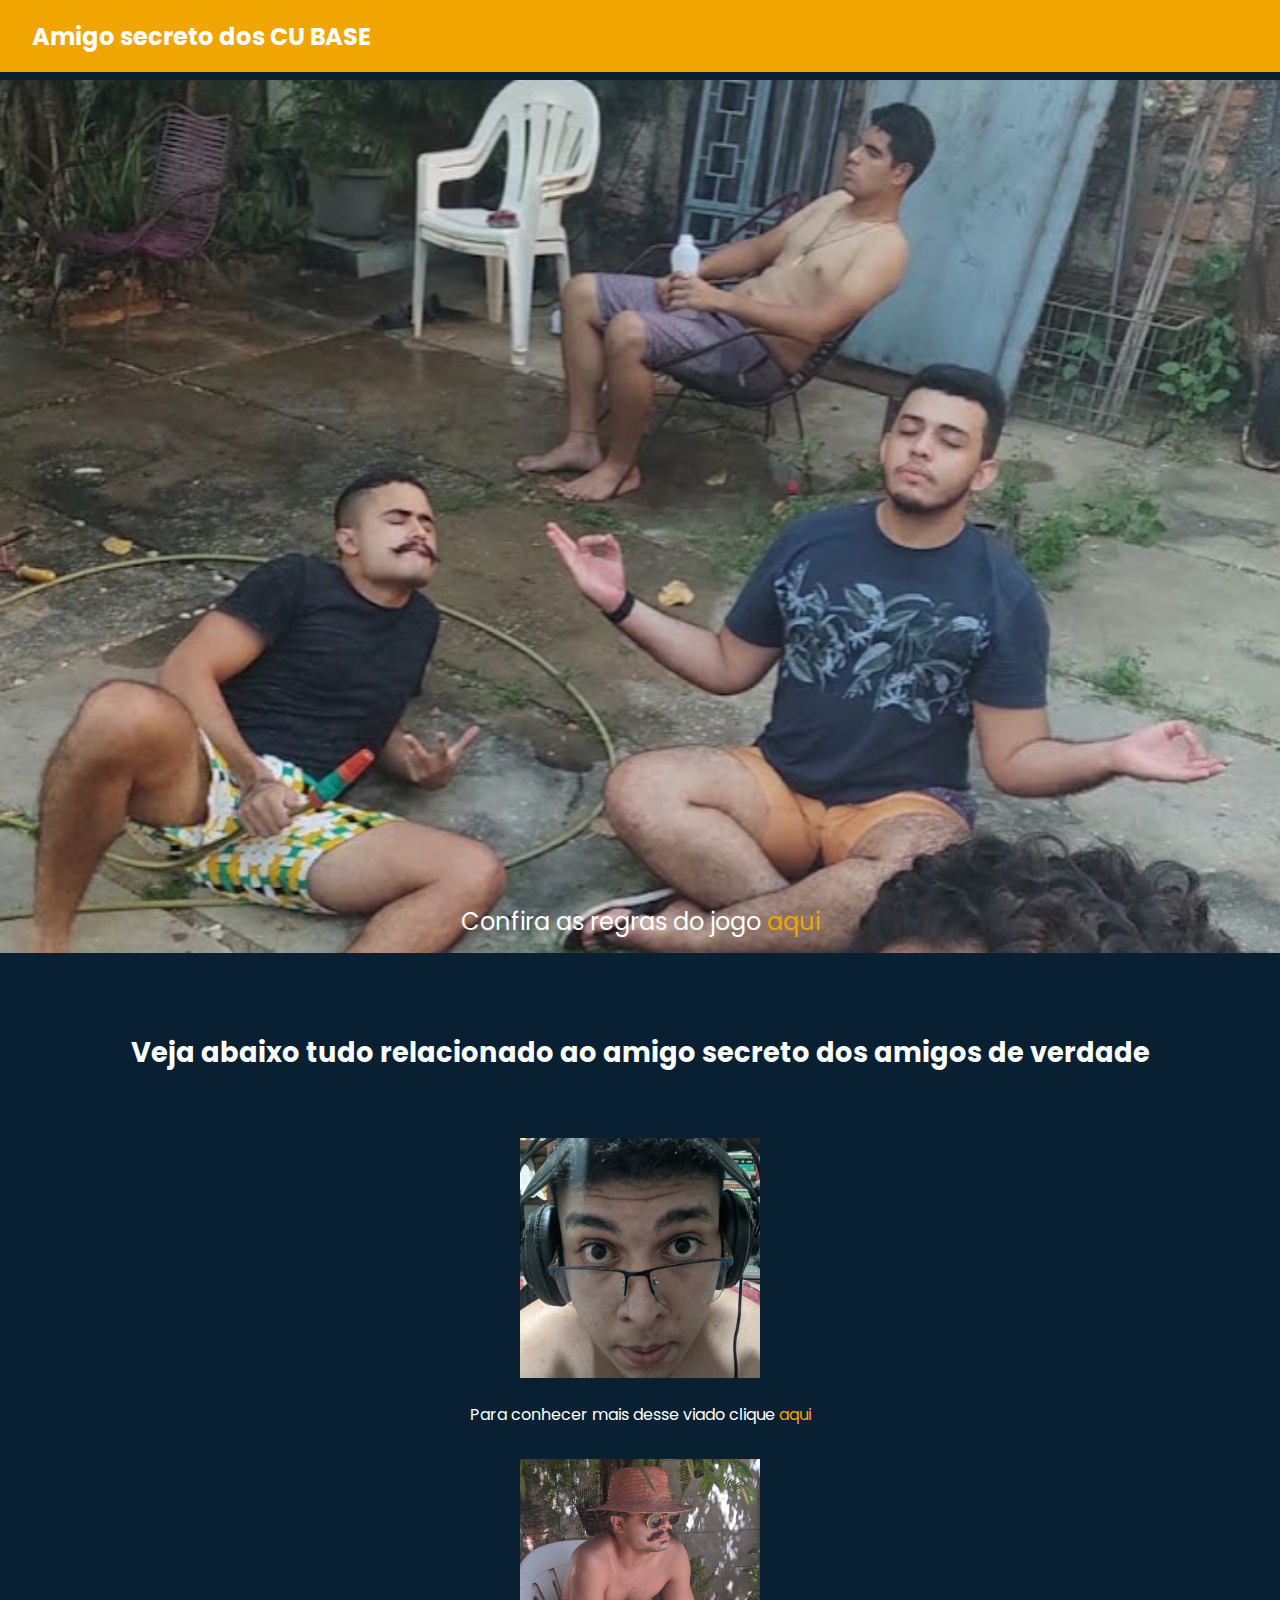
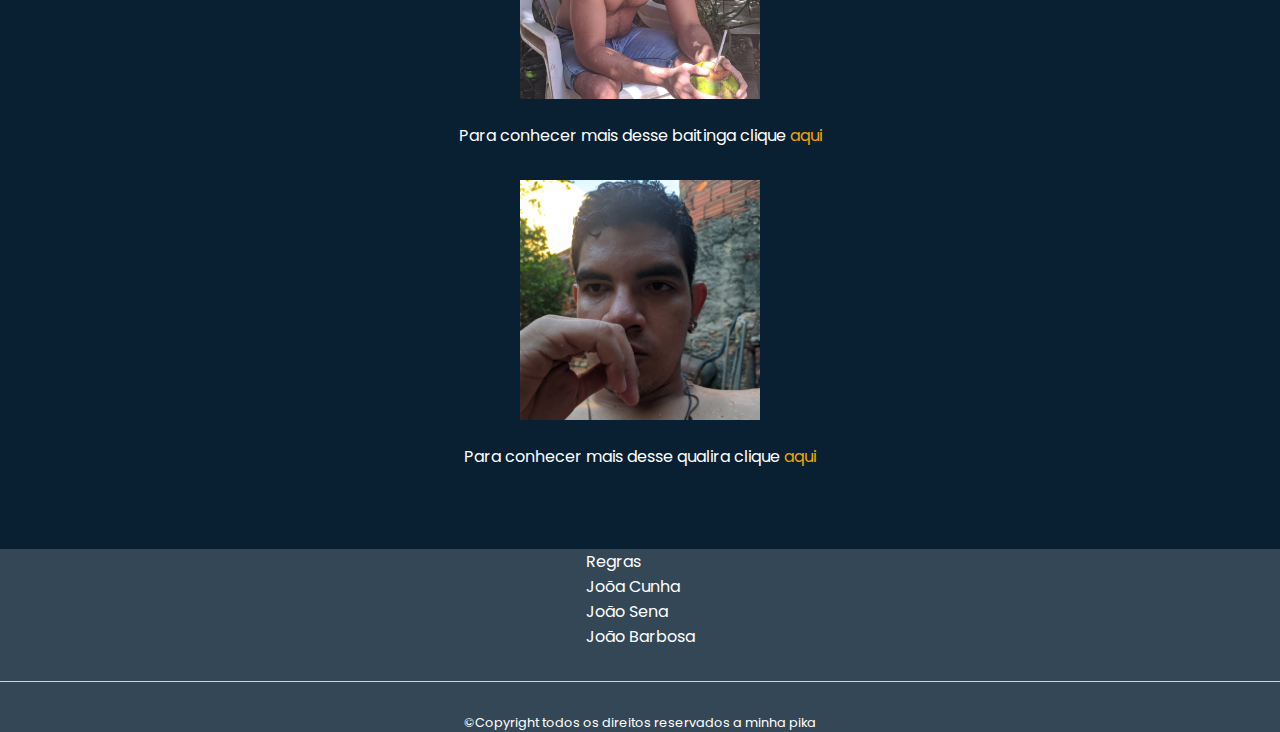
<file: index.html>
<!DOCTYPE html>
<html lang="pt-br">
<head>
    <meta charset="UTF-8">
    <meta http-equiv="X-UA-Compatible" content="IE=edge">
    <meta name="viewport" content="width=device-width, initial-scale=1.0">

    <link rel="preconnect" href="https://fonts.googleapis.com">
    <link rel="preconnect" href="https://fonts.gstatic.com" crossorigin>
    <link href="https://fonts.googleapis.com/css2?family=Poppins:wght@400;600;700&display=swap" rel="stylesheet">

    
    <link rel="stylesheet" href="style.css">
    <title>Document</title>
</head>
<body>
    <header id="header">
        <nav class="container">
            <h1>Amigo secreto dos CU BASE</h1>
        </nav>
    </header>

    <main>
        <section class="section" id="home">
            <div class="image-tres">
                <img src="assets/tres.png" alt="">
                <div class="text">
                    <h2>Confira as regras do jogo <a href="regras.html">aqui</a></h2>
                </div>
            </div>
            <div class="test">

                <h2 class="title container">Veja abaixo tudo relacionado ao amigo secreto dos amigos de verdade</h2>

            <div class="amigos">
                <div class="image">
                    <img src="assets/joao.png" alt="">
                </div>
                <div class="text">
                    <p>Para conhecer mais desse viado clique <a href="joao.html">aqui</a></p>
                </div>
            </div>
            <!--AMIGO -->
            <div class="amigos">
                <div class="image">
                    <img src="assets/coronis.jpg" alt="">
                </div>
                <div class="text">
                    <p>Para conhecer mais desse baitinga clique <a href="coronel.html">aqui</a></p>
                </div>
            </div>
            <!--AMIGO-->
            <div class="amigos">
                <div class="image">
                    <img src="assets/barba.png" alt="">
                </div>
                <div class="text">
                    <p>Para conhecer mais desse qualira clique <a href="barbosa.html">aqui</a></p>
                </div>
            </div>
            </div>
        </section>
    </main>
    <footer class="" id="footer">
        <div class="menu container">
            <ul>
                <li><a href="regras.html">Regras</a></li>
                <li><a href="joao.html">Joõa Cunha</a></li>
                <li><a href="coronel.html">João Sena</a></li>
                <li><a href="barbosa.html">João Barbosa</a></li>
            </ul>
        </div>
        <div class="divider"></div>
        <p>©Copyright todos os direitos reservados a minha pika</p>
    </footer>
</body>
</html>
</file>
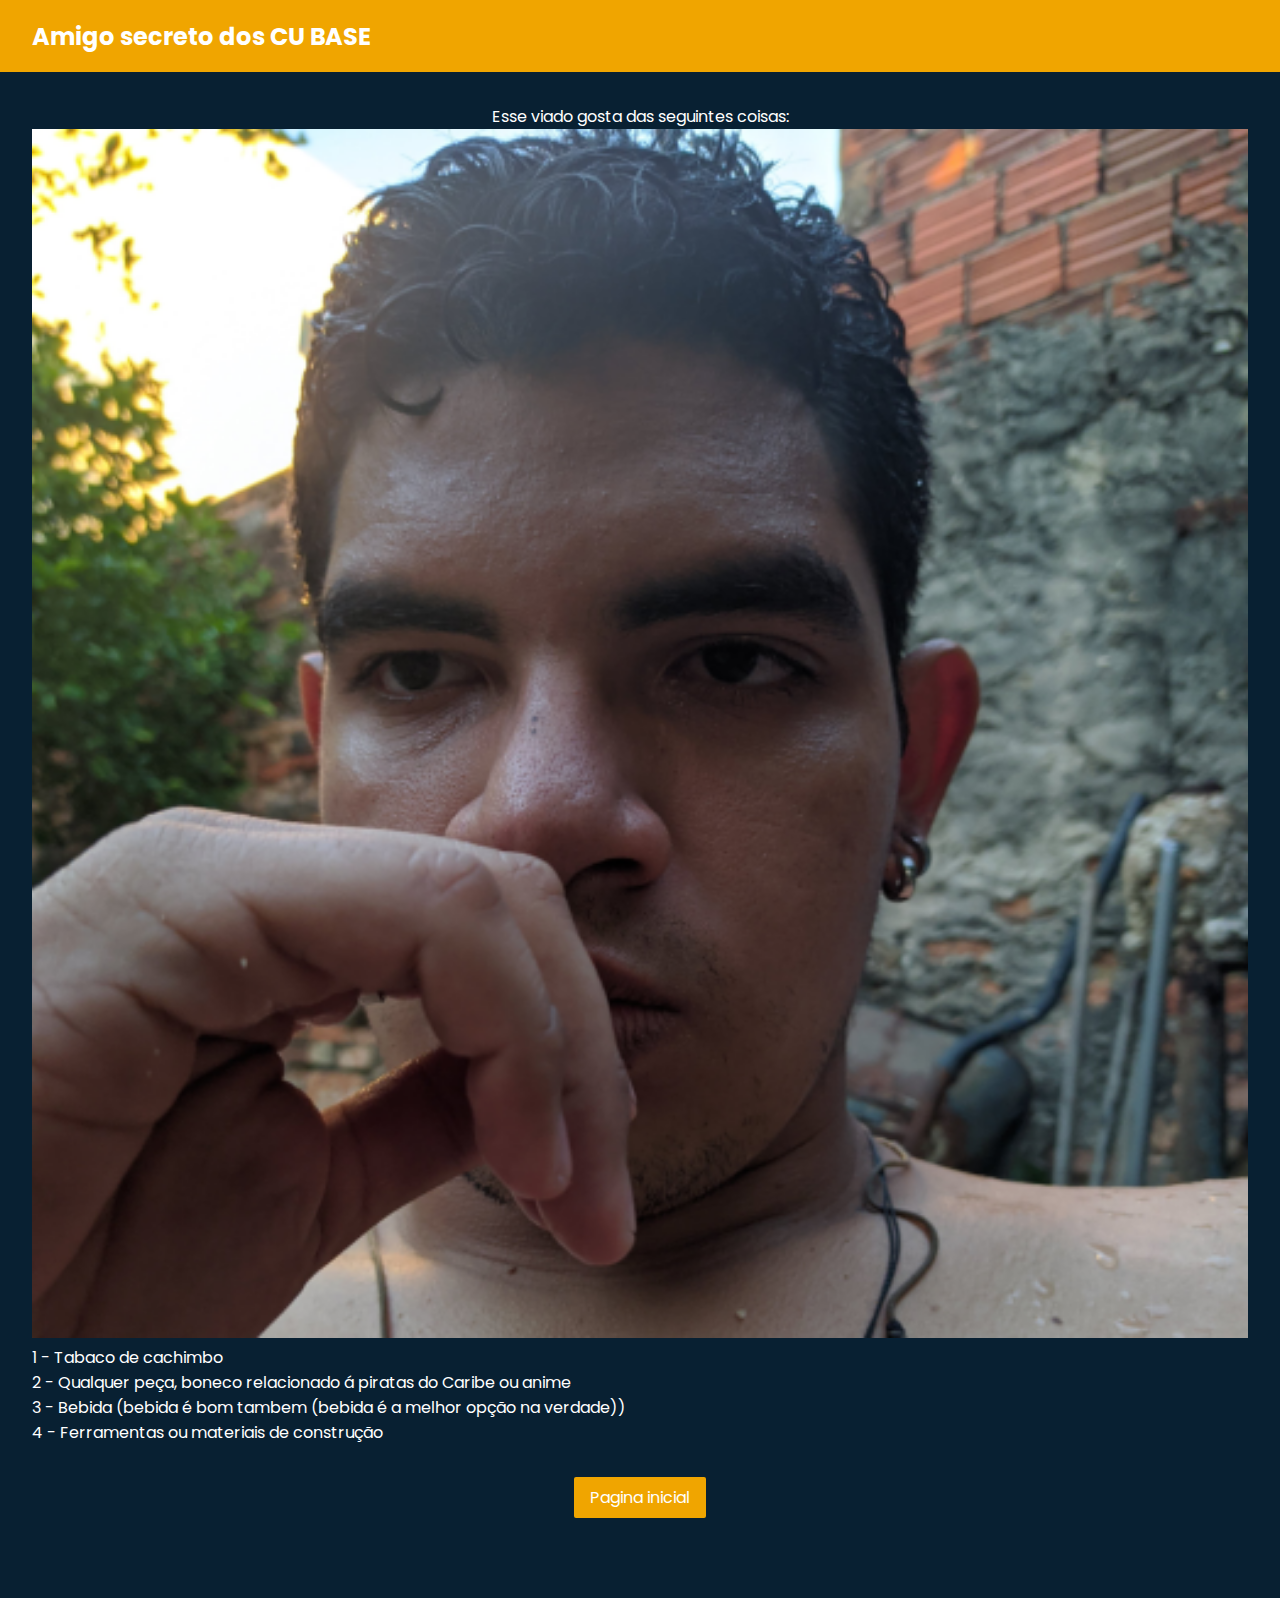
<file: barbosa.html>
<!DOCTYPE html>
<html lang="en">
<head>
    <meta charset="UTF-8">
    <meta http-equiv="X-UA-Compatible" content="IE=edge">
    <meta name="viewport" content="width=device-width, initial-scale=1.0">

    <link rel="preconnect" href="https://fonts.googleapis.com">
    <link rel="preconnect" href="https://fonts.gstatic.com" crossorigin>
    <link href="https://fonts.googleapis.com/css2?family=Poppins:wght@400;600;700&display=swap" rel="stylesheet">

    <link rel="stylesheet" href="joao.css">    
    <link rel="stylesheet" href="style.css">
    
    <title>Document</title>
</head>
<body>
    <header id="header">
        <nav class="container">
            <h1>Amigo secreto dos CU BASE</h1>
        </nav>
    </header>
    <main>
        <section class="section" id="home">
            <div class="container">
                <div class="text">
                    <h1>Esse viado gosta das seguintes coisas:</h1>
                </div>
                <div class="image-joao">
                    <img src="assets/barba.png" alt="">
                </div>
                <div class="gostos">
                    <p>1 - Tabaco de cachimbo</p>
                    <p>2 - Qualquer peça, boneco relacionado á piratas do Caribe ou anime</p>
                    <p>3 - Bebida (bebida é bom tambem (bebida é a melhor opção na verdade))</p>
                    <p>4 - Ferramentas ou materiais de construção</p>
                </div>
            </div>
            <div class="button">
                <a href="index.html">Pagina inicial</a>
            </div>
        </section>
    </main>
</body>
</html>
</file>
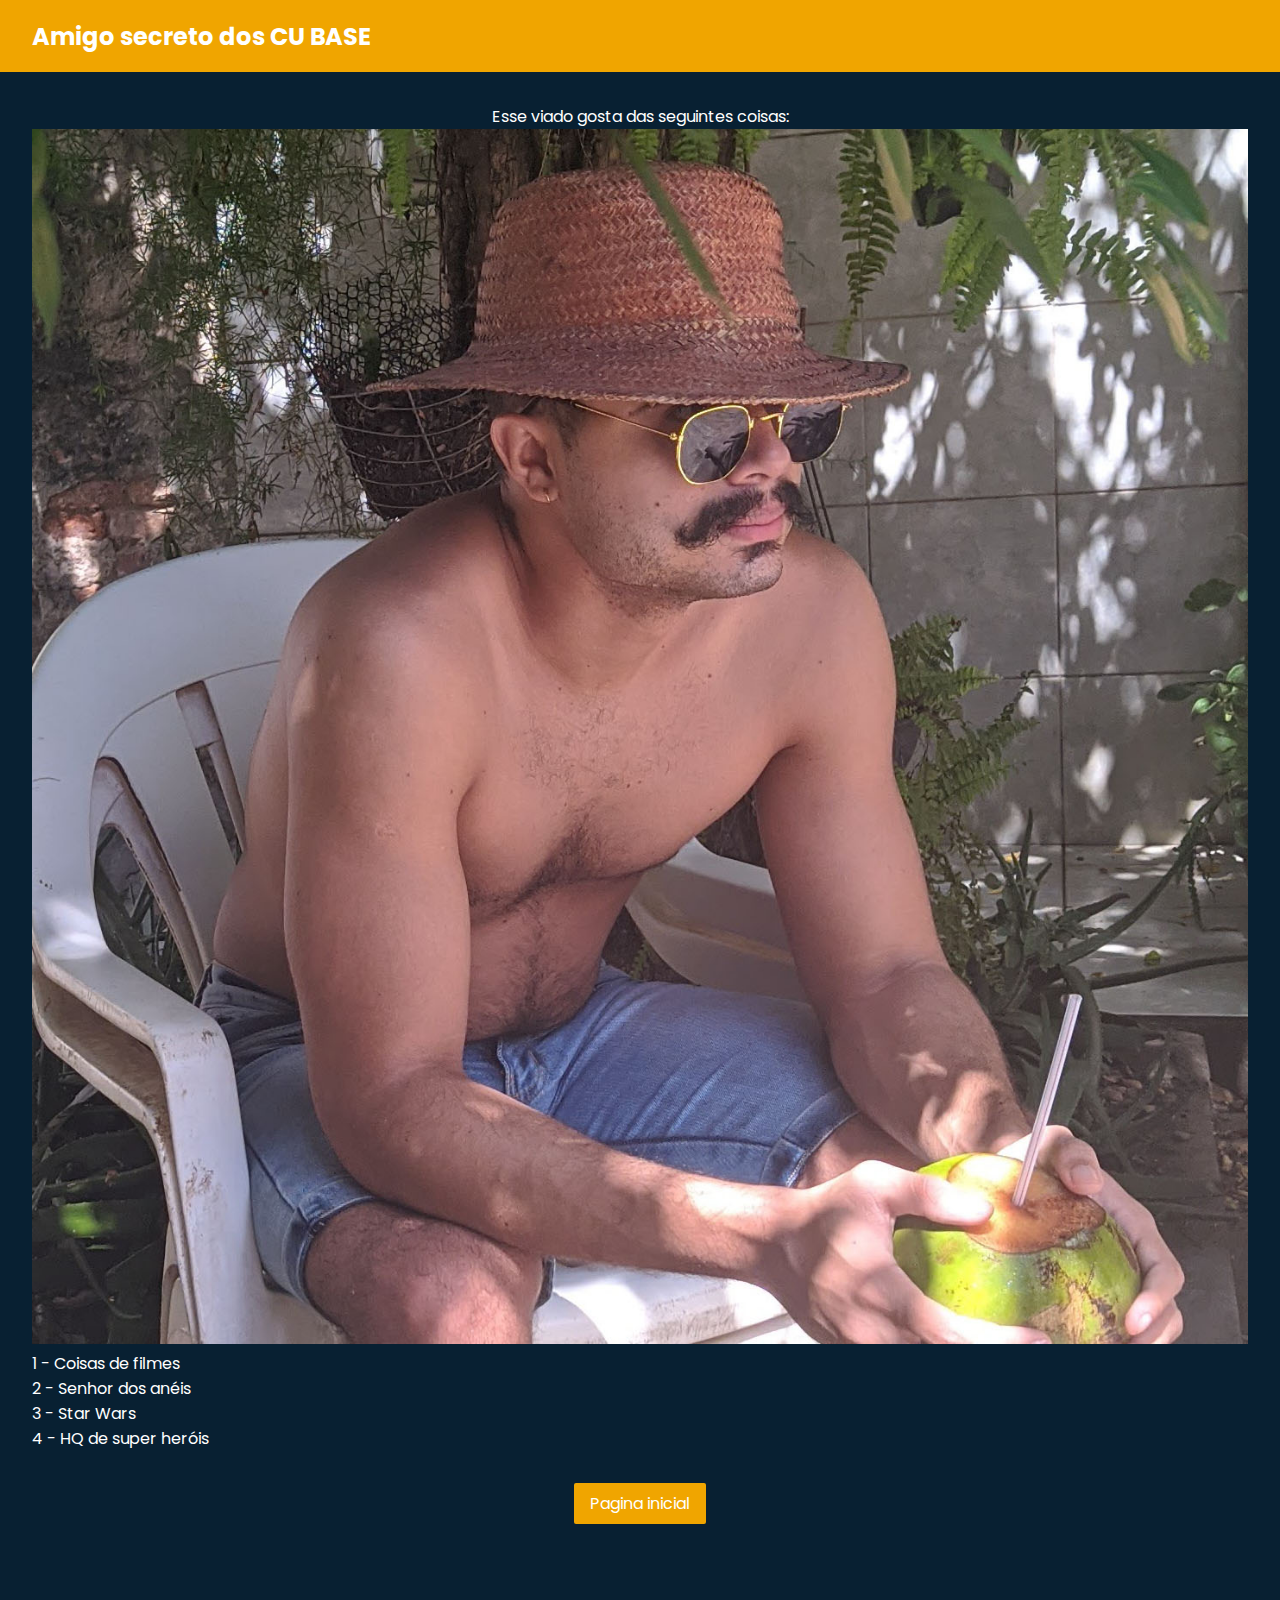
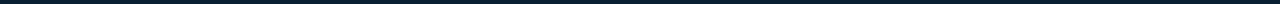
<file: coronel.html>
<!DOCTYPE html>
<html lang="en">
<head>
    <meta charset="UTF-8">
    <meta http-equiv="X-UA-Compatible" content="IE=edge">
    <meta name="viewport" content="width=device-width, initial-scale=1.0">

    <link rel="preconnect" href="https://fonts.googleapis.com">
    <link rel="preconnect" href="https://fonts.gstatic.com" crossorigin>
    <link href="https://fonts.googleapis.com/css2?family=Poppins:wght@400;600;700&display=swap" rel="stylesheet">

    <link rel="stylesheet" href="joao.css">    
    <link rel="stylesheet" href="style.css">
    
    <title>Document</title>
</head>
<body>
    <header id="header">
        <nav class="container">
            <h1>Amigo secreto dos CU BASE</h1>
        </nav>
    </header>
    <main>
        <section class="section" id="home">
            <div class="container">
                <div class="text">
                    <h1>Esse viado gosta das seguintes coisas:</h1>
                </div>
                <div class="image-joao">
                    <img src="assets/coronis.jpg" alt="">
                </div>
                <div class="gostos">
                    <p>1 - Coisas de filmes</p>
                    <p>2 - Senhor dos anéis</p>
                    <p>3 - Star Wars</p>
                    <p>4 - HQ de super heróis</p>
                </div>
            </div>
            <div class="button">
                <a href="index.html">Pagina inicial</a>
            </div>
        </section>
    </main>
</body>
</html>
</file>
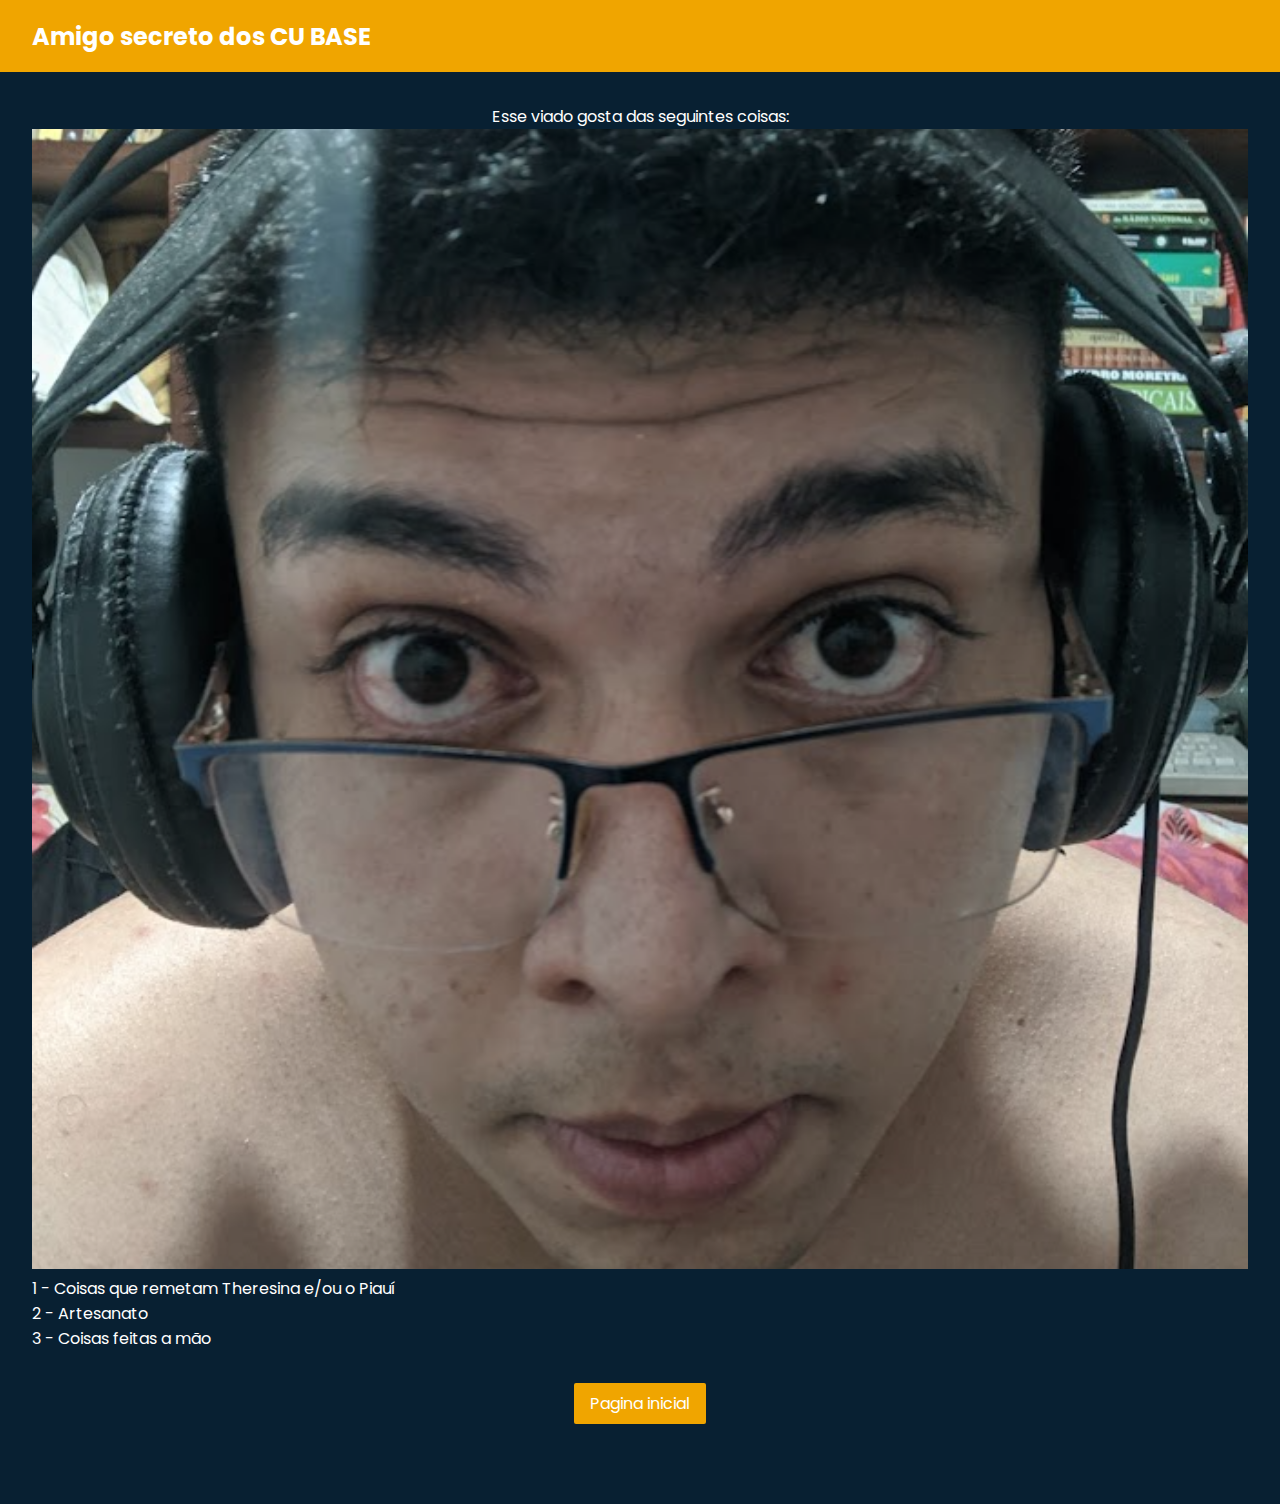
<file: joao.html>
<!DOCTYPE html>
<html lang="en">
<head>
    <meta charset="UTF-8">
    <meta http-equiv="X-UA-Compatible" content="IE=edge">
    <meta name="viewport" content="width=device-width, initial-scale=1.0">

    <link rel="preconnect" href="https://fonts.googleapis.com">
    <link rel="preconnect" href="https://fonts.gstatic.com" crossorigin>
    <link href="https://fonts.googleapis.com/css2?family=Poppins:wght@400;600;700&display=swap" rel="stylesheet">

    <link rel="stylesheet" href="joao.css">    
    <link rel="stylesheet" href="style.css">
    
    <title>Document</title>
</head>
<body>
    <header id="header">
        <nav class="container">
            <h1>Amigo secreto dos CU BASE</h1>
        </nav>
    </header>
    <main>
        <section class="section" id="home">
            <div class="container">
                <div class="text">
                    <h1>Esse viado gosta das seguintes coisas:</h1>
                </div>
                <div class="image-joao">
                    <img src="assets/joao.png" alt="">
                </div>
                <div class="gostos">
                    <p>1 - Coisas que remetam Theresina e/ou o Piauí</p>
                    <p>2 - Artesanato</p>
                    <p>3 - Coisas feitas a mão</p>
                </div>
            </div>
            <div class="button">
                <a href="index.html">Pagina inicial</a>
            </div>
        </section>
    </main>
</body>
</html>
</file>
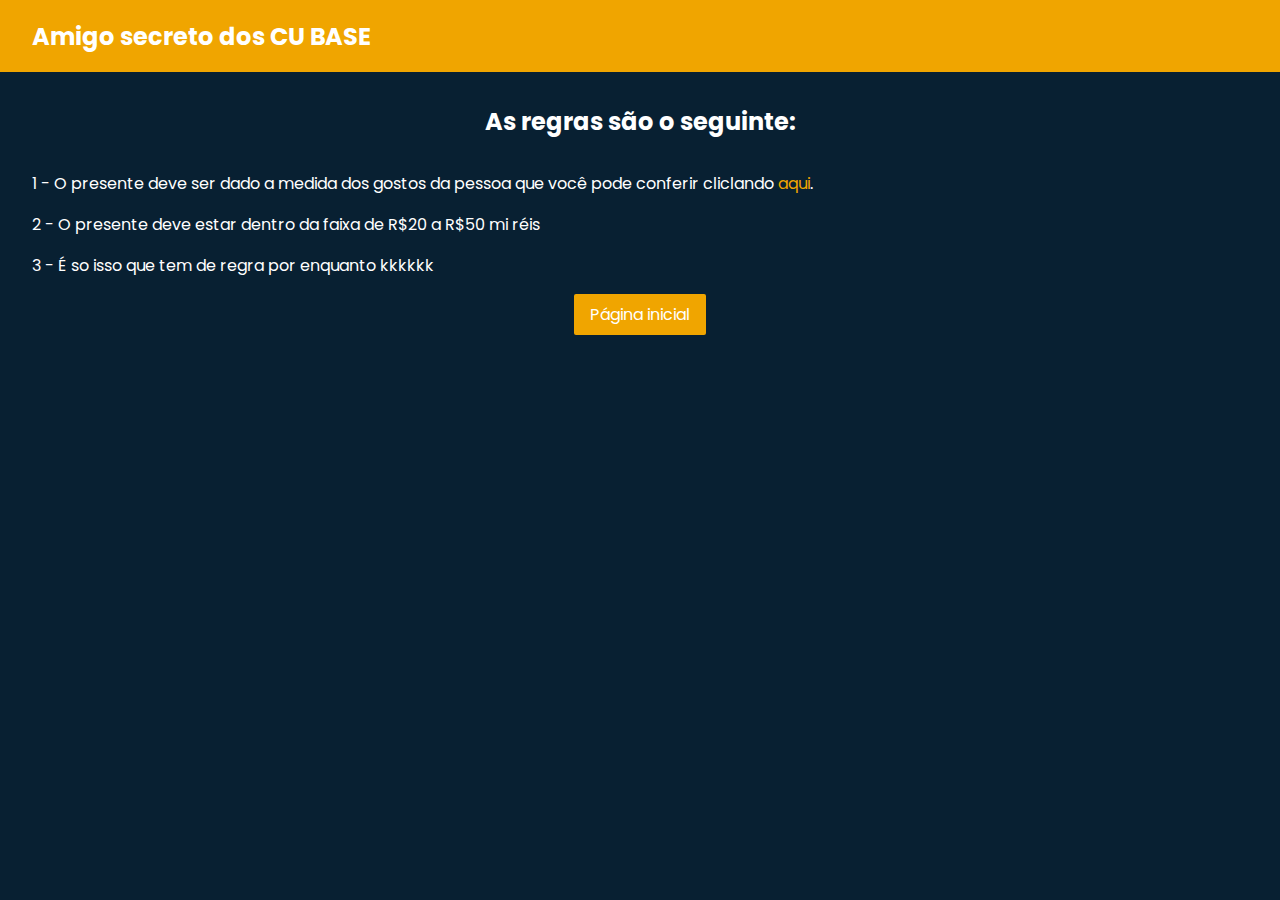
<file: regras.html>
<!DOCTYPE html>
<html lang="en">
<head>
    <meta charset="UTF-8">
    <meta http-equiv="X-UA-Compatible" content="IE=edge">
    <meta name="viewport" content="width=device-width, initial-scale=1.0">

    <link rel="preconnect" href="https://fonts.googleapis.com">
    <link rel="preconnect" href="https://fonts.gstatic.com" crossorigin>
    <link href="https://fonts.googleapis.com/css2?family=Poppins:wght@400;600;700&display=swap" rel="stylesheet">
    
    <link rel="stylesheet" href="regras.css">
    <link rel="stylesheet" href="style.css">
    <title>Regras</title>
</head>
<body>
    <header id="header">
        <nav class="container">
            <h1>Amigo secreto dos CU BASE</h1>
        </nav>
    </header>
    <main>
        <section class="section" id="home">
            <div class="container">
                <div class="text">
                    <h1>As regras são o seguinte:</h1>
                </div>
                <div class="regras">
                    <p>1 - O presente deve ser dado a medida dos gostos da pessoa que você pode conferir cliclando <a href="#">aqui</a>.</p>
                    <p>2 - O presente deve estar dentro da faixa de R$20 a R$50 mi réis</p>
                    <p>3 - É so isso que tem de regra por enquanto kkkkkk</p>
                </div>
            </div>
            <div class="button container">
                <a href="index.html">Página inicial</a>
            </div>
        </section>
    </main>
    </header>
</body>
</html>
</file>
<file: style.css>
*{
    margin: 0;
    padding: 0;
    box-sizing: border-box;
    font: 400 1rem 'Poppins', sans-serif;
    color: white;
}

body{
   background:  #082032; 
   
}
main{
    
}
li{
    list-style: none;
}
a{
    text-decoration: none;
}
.section{
    padding: 5rem 0;
}
#header{
    background: #F0A500;
    position: fixed;
    top: 0;
    left: 0;
    right: 0;
}
#header h1{
    font: 700 1.5rem 'Poppins', sans-serif;
    display: flex;
    
}
.container{
    margin: 0 2rem;
}
nav{
    display: flex;
    align-items: center;
    height: 4.5rem;   
}

.image-tres img{
    width: 100%;

    margin-bottom: 3rem;
}

.image-tres h2, .image-tres a{
    font-size: 1.5rem;
    
    margin-top: -8rem;
}

#home .title{
    font: 700 1.7rem 'Poppins', sans-serif;
    text-align: center;
    margin-bottom: 2rem;
}
#home .amigos{
    display: flex;
    flex-direction: column;
    justify-content: center;
    align-self: center;
    

    background: #082032;
    
}
#home .image{
    margin-top: 2rem;
    display: flex;
    justify-content: center;
}
#home .image img{
    height: 240px;
    width: 240px;
    
}
#home .text {
    display: flex;
    justify-content: center;
    margin-top: 1.5rem;
}
#home .text  a{
    color: #F0A500;
}



#footer{
    background: #334756;
}


#footer .menu{
    display: flex;
    justify-content: center;
}

.divider{
    margin-top: 2rem;
    border-bottom: 1px solid #e2d4b4 ;
}
#footer p{
    margin-top: 2rem;
    font: 400 0.8rem 'Poppins', sans-serif;
    display: flex;
    justify-content: center;
}
</file>
<file: joao.css>
.image-joao img{
    width: 100%;
}
#home .button{
    display: flex;
    justify-content: center;
    margin-top: 2rem;
    
}
#home .button a{
    background: #F0A500;
    padding: 0.5rem 1rem;

    border-radius: 2px;
}
</file>
<file: regras.css>
#home .text h1{
    margin-bottom: 2rem;
}
#home .text h1{
    font: 700 1.5rem 'Poppins', sans-serif;
}
#home .regras p {
    margin-bottom: 1rem;
}
#home .regras p a{
    color: #F0A500;
}

#home .button{
    display: flex;
    justify-content: center;
    
}
#home .button a{
    background: #F0A500;
    padding: 0.5rem 1rem;

    border-radius: 2px;
}
</file>
